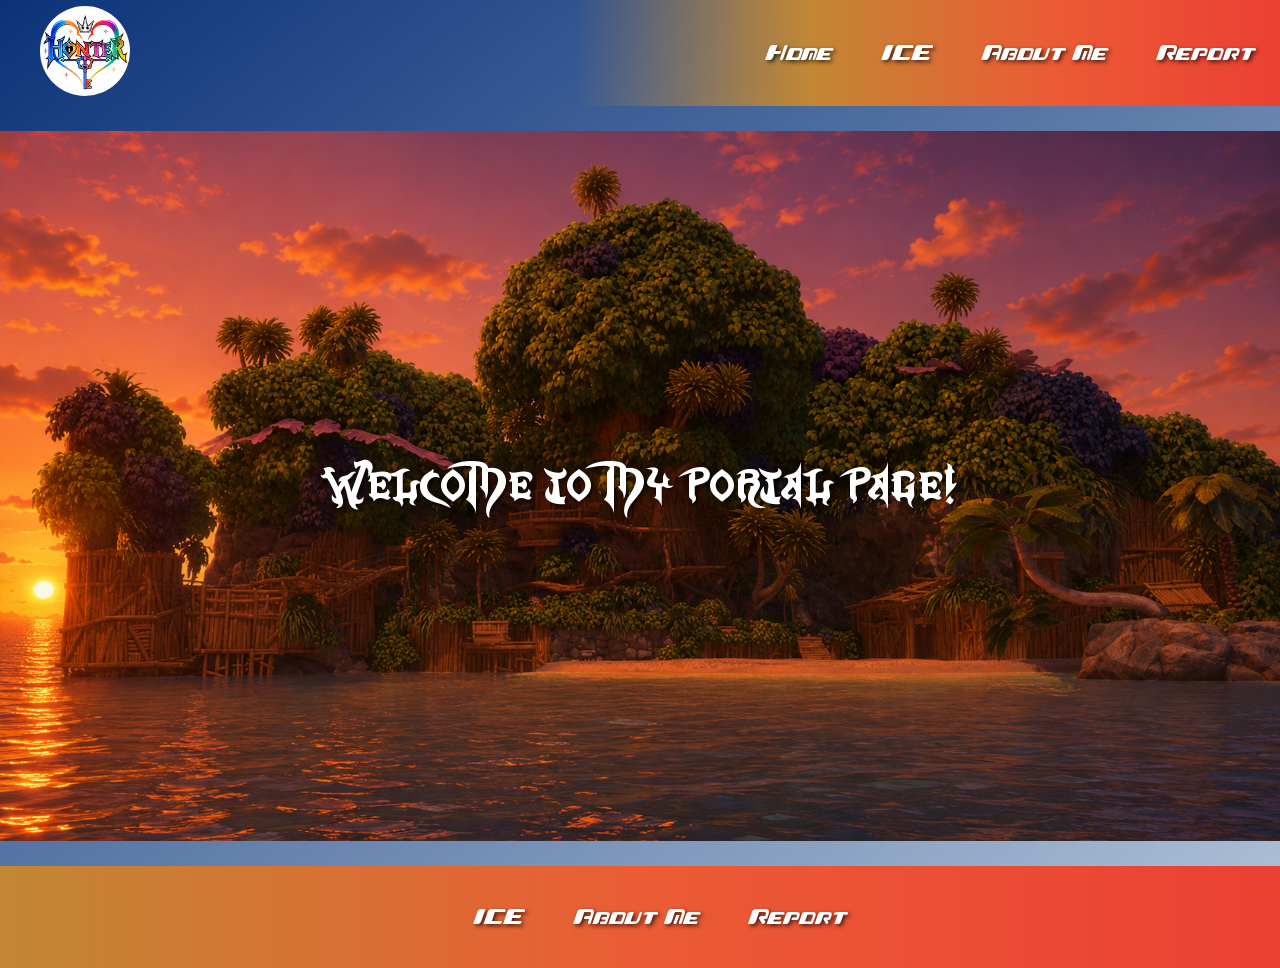
<file: index.html>
<!DOCTYPE html>
<html lang="en">

<head>
    <meta charset="UTF-8">
    <meta name="viewport" content="width=device-width">
    <title>Portal Page</title>
    <link rel="icon" type="image/x-icon" href="images/WebsiteLogo.png">
    <link type="text/css" rel="stylesheet" href="styles/PortalPage.css" />
</head>

<body>
    <header>

        <a href="#"><img class="logo" src="images/WebsiteLogo.png" alt="WebsiteLogo"></a>
        <nav>
            <ul>
                <li><a href="index.html">Home</a></li>
                <li><a href="ice.html">ICE</a></li>
                <li><a href="about_me.html">About Me</a></li>
                <li><a href="report.html">Report</a></li>
            </ul>
        </nav>
    </header>

    <main>
        <div class="image-text-container">
            <img class="heroimage" src="images\DestinyIslands.png" alt="DestinyIslands">
            <div class="welcome-text">Welcome to my Portal Page!</div>
        </div>
    </main>

    <footer>
        <nav>
            <ul>
                <li><a href="ice.html">ICE</a></li>
                <li><a href="about_me.html">About Me</a></li>
                <li><a href="report.html">Report</a></li>
            </ul>
        </nav>
    </footer>

</body>

</html>
</file>
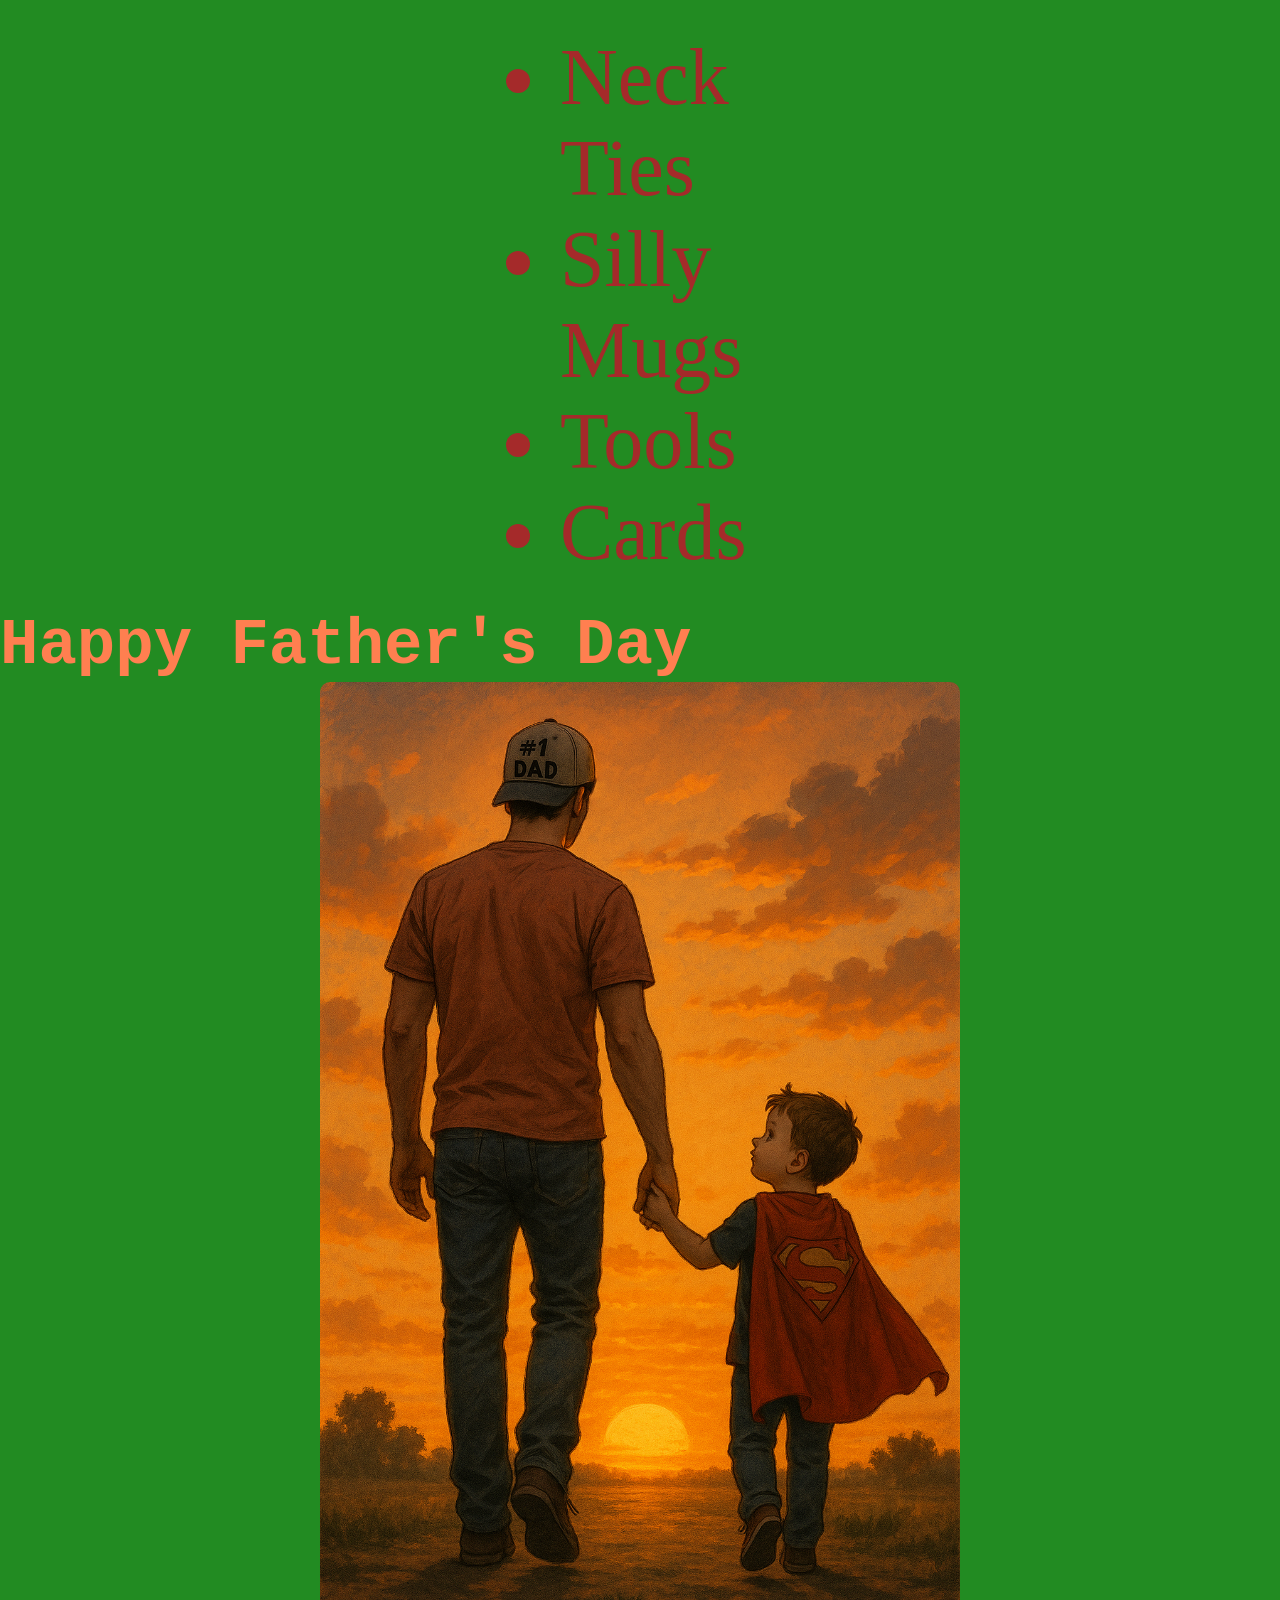
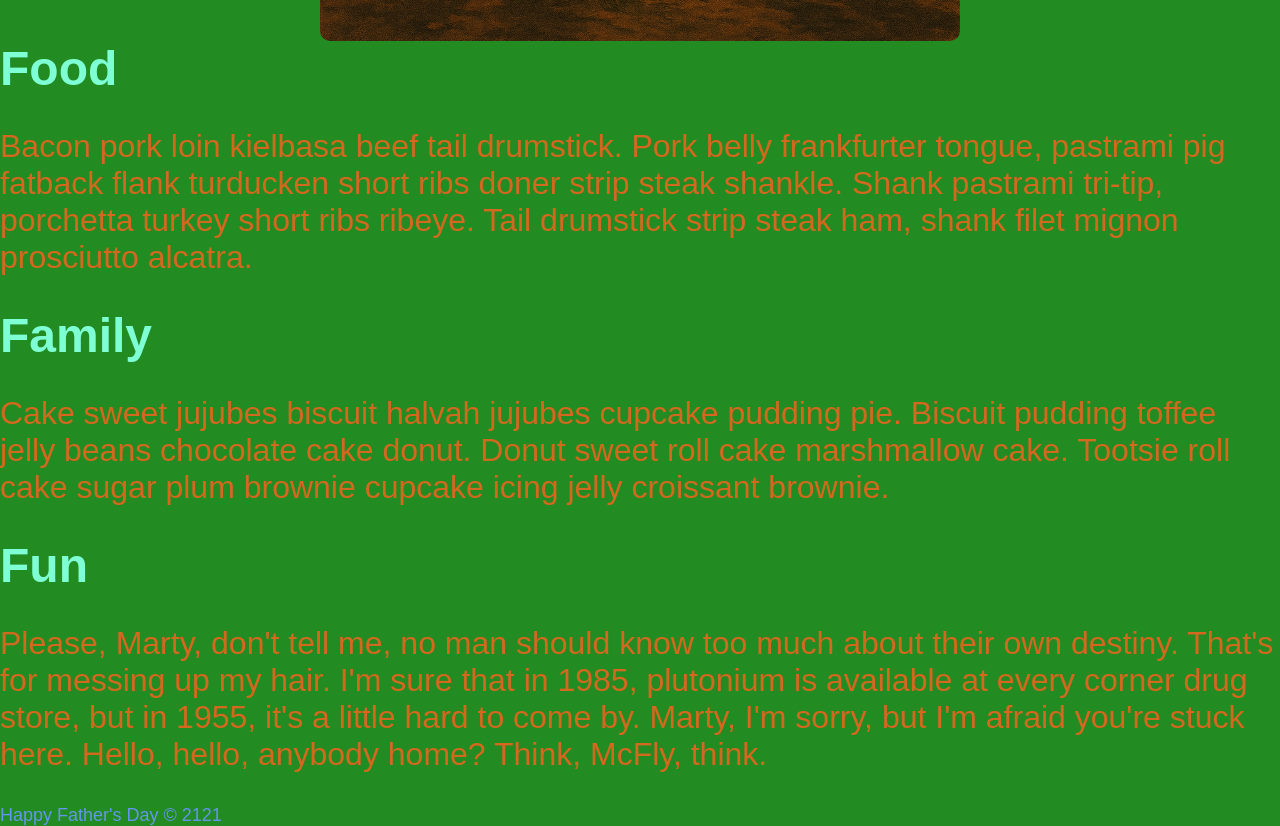
<file: ice/fathersday/index.html>
<!DOCTYPE html>
<html lang="en">

<head>
    <meta charset="UTF-8">
    <meta name="viewport" content="width=device-width, initial-scale=1.0">
    <title>Father's Day Page</title>
    <link rel="stylesheet" href="styles/styles.css">
</head>

<body>
    <div id="wrapper">
        <header>
            <nav>
                <ul>
                    <li>Neck Ties</li>
                    <li>Silly Mugs</li>
                    <li>Tools</li>
                    <li>Cards</li>
                </ul>
            </nav>
        </header>
        <main>
            <h1>Happy Father's Day</h1>
            <img src="images/fathersday.png">
            <section>
                <h2>Food</h2>
                <p>Bacon pork loin kielbasa beef tail drumstick. Pork belly frankfurter tongue,
                     pastrami pig fatback flank turducken short ribs doner strip steak shankle.
                      Shank pastrami tri-tip, porchetta turkey short ribs ribeye. 
                      Tail drumstick strip steak ham, shank filet mignon prosciutto alcatra. </p>
            </section>
            <section>
                <h2>Family</h2>
                <p>Cake sweet jujubes biscuit halvah jujubes cupcake pudding pie. Biscuit
                    pudding toffee jelly beans chocolate cake donut. Donut sweet roll cake
                    marshmallow cake. Tootsie roll cake sugar plum brownie cupcake icing
                    jelly croissant brownie.</p>
            </section>
            <section>
                <h2>Fun</h2>
                <p>Please, Marty, don't tell me, no man should know too much about their own
                     destiny. That's for messing up my hair. I'm sure that in 1985, 
                     plutonium is available at every corner drug store, but in 1955, 
                     it's a little hard to come by. Marty, I'm sorry, but I'm afraid 
                     you're stuck here. Hello, hello, anybody home? Think, McFly, think. 
                     </p>
            </section>
        </main>
        <footer>
            Happy Father's Day &copy; 2121
        </footer>
    </div>
</body>

</html>
</file>
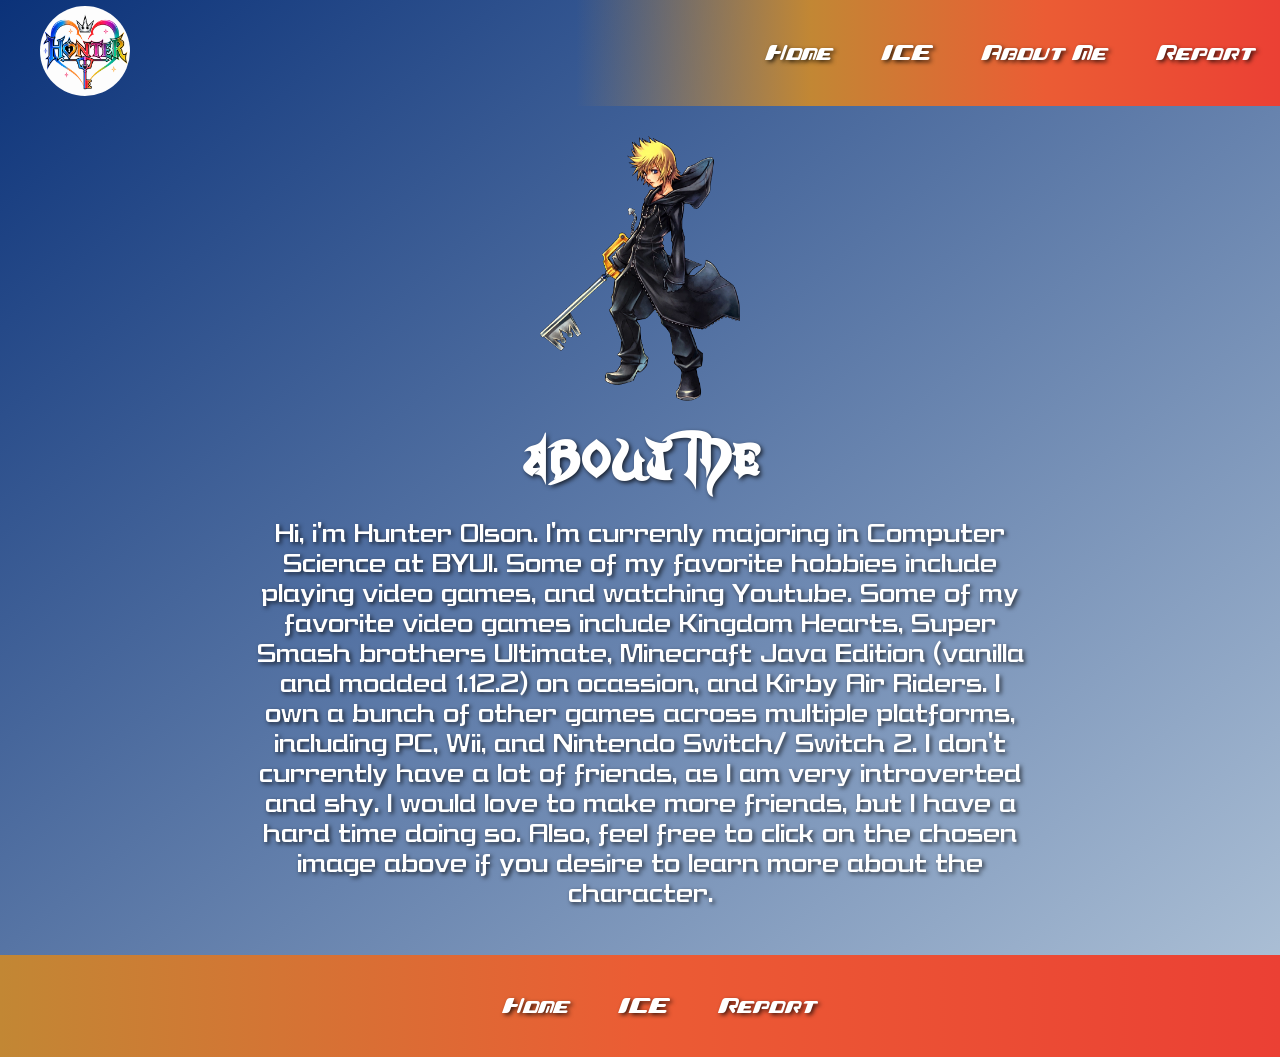
<file: about_me.html>
<!DOCTYPE html>
<html lang="en">

<head>
    <meta charset="UTF-8">
    <meta name="viewport" content="width=device-width">
    <title>Portal Page</title>
    <link rel="icon" type="image/x-icon" href="images/WebsiteLogo.png">
    <link type="text/css" rel="stylesheet" href="styles/PortalPage.css" />
</head>

<body>
    <header>

        <a href=""><img class="logo" src="images/WebsiteLogo.png" alt="WebsiteLogo"></a>
        <nav>
            <ul>
                <li><a href="index.html">Home</a></li>
                <li><a href="ice.html">ICE</a></li>
                <li><a href="about_me.html">About Me</a></li>
                <li><a href="report.html">Report</a></li>
            </ul>
        </nav>
    </header>

    <main>
        <a href="RoxasInfo.html"><img class="about-image" src="images/Roxas.webp" alt="Roxas"></a>
        <h1 class="report-title">About Me</h1>
        <p>
            Hi, i'm Hunter Olson. I'm currenly majoring in Computer Science at BYUI. Some of my favorite hobbies include playing video games, and watching Youtube.
            Some of my favorite video games include Kingdom Hearts, Super Smash brothers Ultimate, 
            Minecraft Java Edition (vanilla and modded 1.12.2) on ocassion, and Kirby Air Riders.
            I own a bunch of other games across multiple platforms, including PC, Wii, and Nintendo Switch/ Switch 2.
            I don't currently have a lot of friends, as I am very introverted and shy. I would love to make more friends, but I have a hard time doing so.
            Also, feel free to click on the chosen image above if you desire to learn more about the character. 
        </p>
    </main>

    <footer>
        <nav>
            <ul>
                <li><a href="index.html">Home</a></li>
                <li><a href="ice.html">ICE</a></li>
                <li><a href="report.html">Report</a></li>
            </ul>
        </nav>
    </footer>

</body>

</html>
</file>
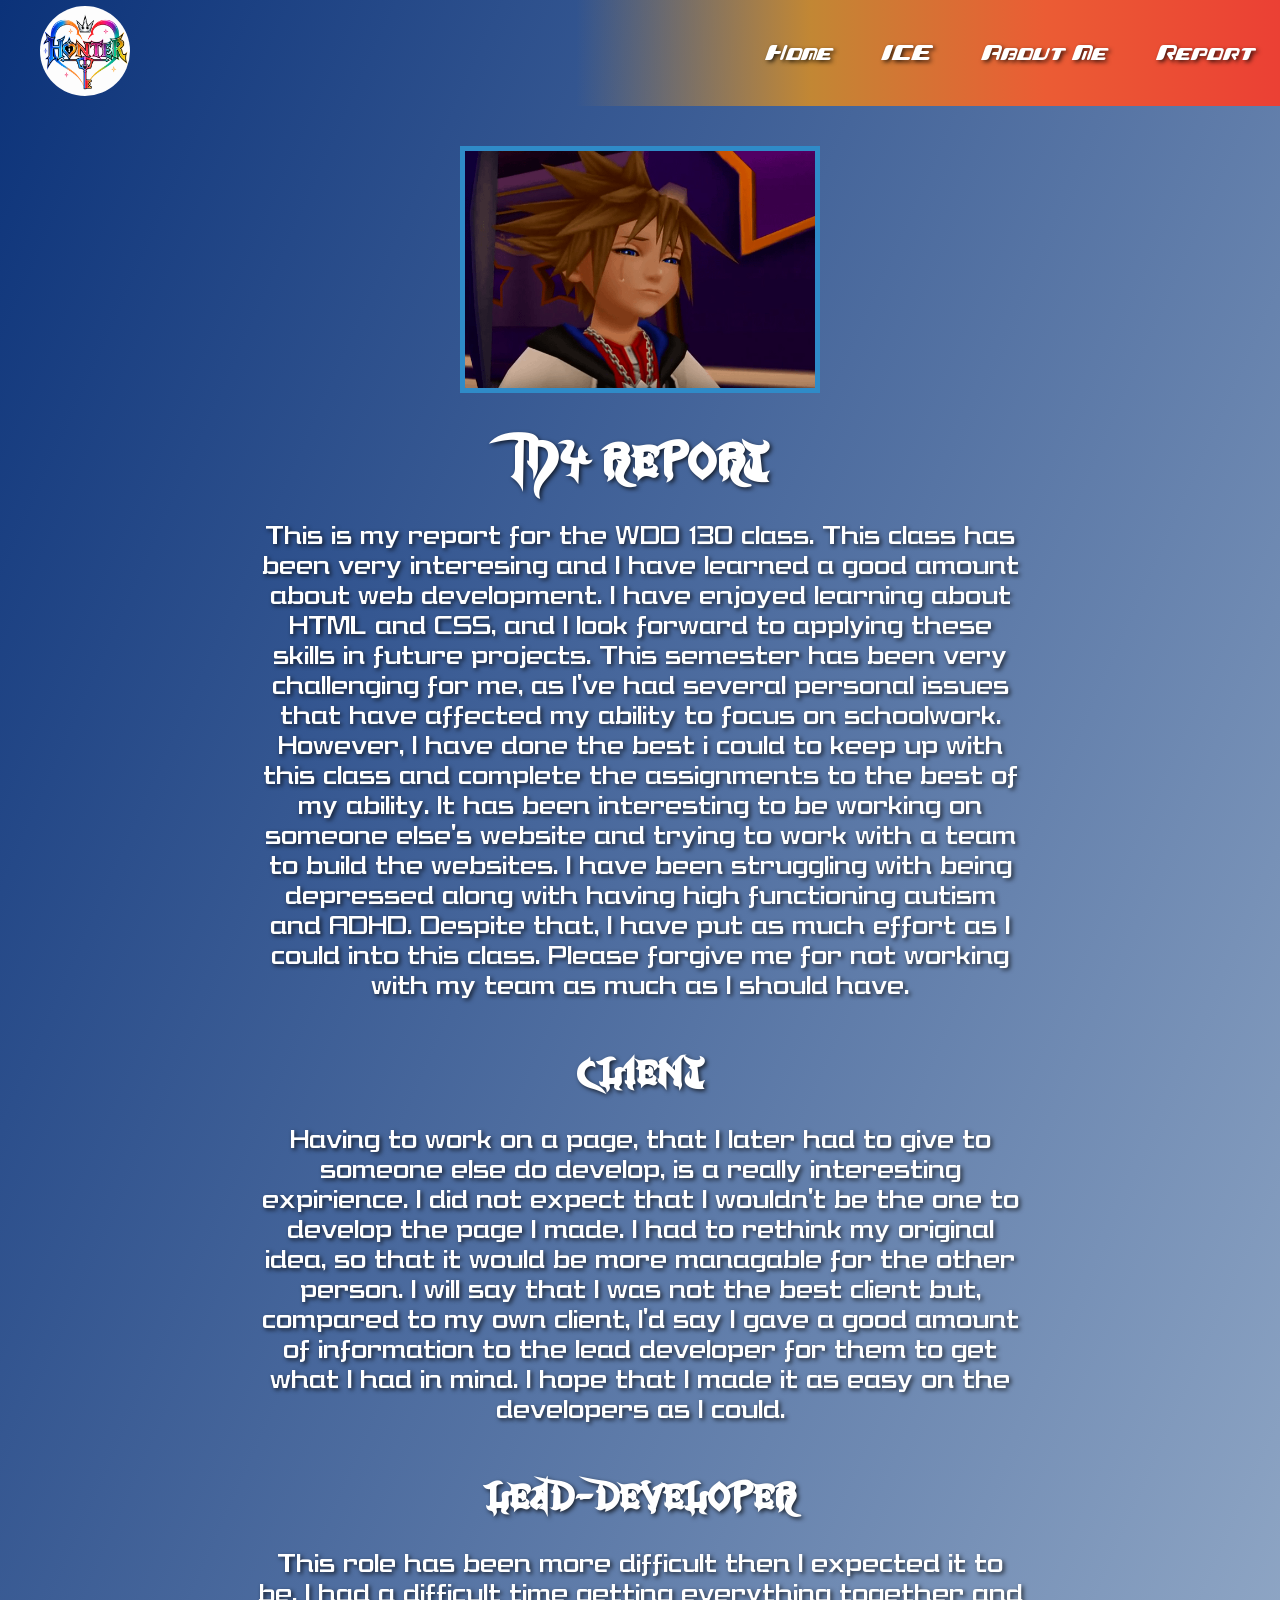
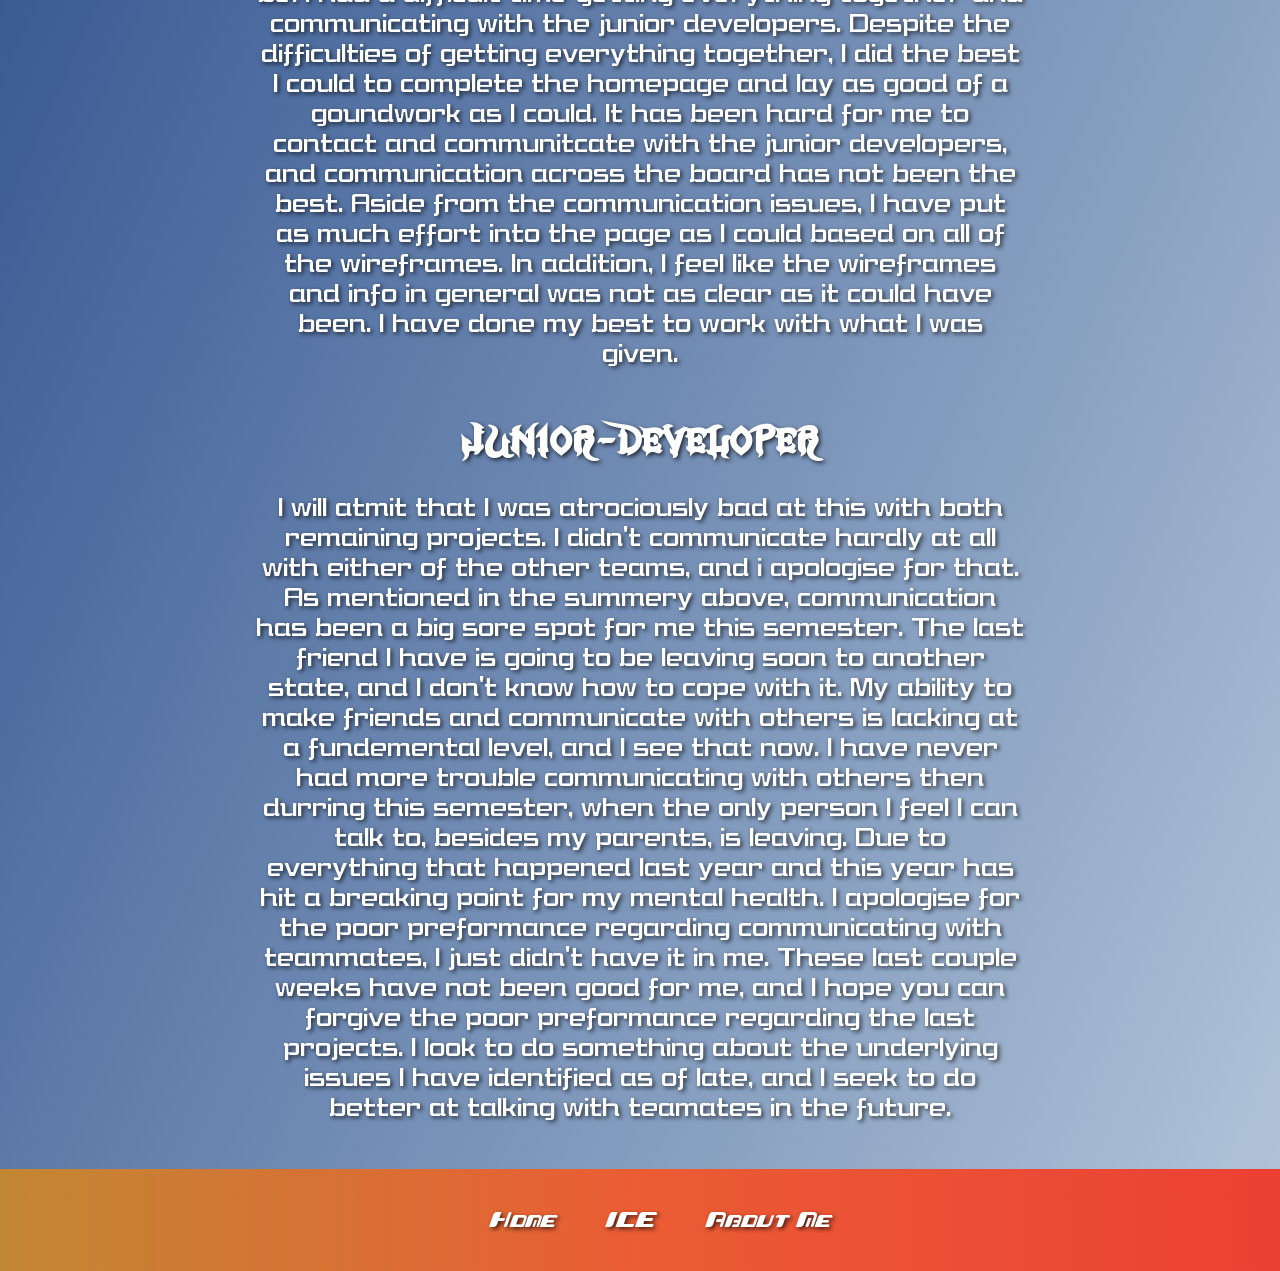
<file: report.html>
<!DOCTYPE html>
<html lang="en">

<head>
    <meta charset="UTF-8">
    <meta name="viewport" content="width=device-width">
    <title>Portal Page</title>
    <link rel="icon" type="image/x-icon" href="images/WebsiteLogo.png">
    <link type="text/css" rel="stylesheet" href="styles/PortalPage.css" />
</head>

<body>
    <header>

        <a href=""><img class="logo" src="images/WebsiteLogo.png" alt="WebsiteLogo"></a>
        <nav>
            <ul>
                <li><a href="index.html">Home</a></li>
                <li><a href="ice.html">ICE</a></li>
                <li><a href="about_me.html">About Me</a></li>
                <li><a href="report.html">Report</a></li>
            </ul>
        </nav>
    </header>

    <main>
        <img class="report-image" src="images/SadSora.png" alt="Sad Sora">
        <h1 class="report-title">My Report</h1>
            <p>
                This is my report for the WDD 130 class. This class has been very interesing and I have learned a good amount about web development.
                I have enjoyed learning about HTML and CSS, and I look forward to applying these skills in future projects.
                This semester has been very challenging for me, as I've had several personal issues that have affected my ability to focus on schoolwork. 
                However, I have done the best i could to keep up with this class and complete the assignments to the best of my ability.
                It has been interesting to be working on someone else's website and trying to work with a team to build the websites.
                I have been struggling with being depressed along with having high functioning autism and ADHD. 
                Despite that, I have put as much effort as I could into this class. Please forgive me for not working with my team as much as I should have.
            </p>
        <h2>Client</h2>
            <p>
                Having to work on a page, that I later had to give to someone else do develop, 
                is a really interesting expirience. I did not expect that I wouldn't be the one to develop the page I made.
                I had to rethink my original idea, so that it would be more managable for the other person.
                I will say that I was not the best client but, compared to my own client, 
                I'd say I gave a good amount of information to the lead developer for them to get what I had in mind.
                I hope that I made it as easy on the developers as I could.
            </p>
        <h2>Lead-Developer</h2>
            <p>
                This role has been more difficult then I expected it to be. I had a difficult time getting everything together 
                and communicating with the junior developers. Despite the difficulties of getting everything together, 
                I did the best I could to complete the homepage and lay as good of a goundwork as I could. 
                It has been hard for me to contact and communitcate with the junior developers, and communication across the board has not been the best.
                Aside from the communication issues, I have put as much effort into the page as I could based on all of the wireframes.
                In addition, I feel like the wireframes and info in general was not as clear as it could have been.
                I have done my best to work with what I was given.
            </p>
        <h2>Junior-Developer</h2>
            <p>
                I will atmit that I was atrociously bad at this with both remaining projects. 
                I didn't communicate hardly at all with either of the other teams, and i apologise for that. 
                As mentioned in the summery above, communication has been a big sore spot for me this semester.
                The last friend I have is going to be leaving soon to another state, and I don't know how to cope with it. 
                My ability to make friends and communicate with others is lacking at a fundemental level, and I see that now.
                I have never had more trouble communicating with others then durring this semester, when the only person I feel I can talk to, 
                besides my parents, is leaving.
                Due to everything that happened last year and this year has hit a breaking point for my mental health.
                I apologise for the poor preformance regarding communicating with teammates, I just didn't have it in me.
                These last couple weeks have not been good for me, and I hope you can forgive the poor preformance regarding the last projects.
                I look to do something about the underlying issues I have identified as of late, and I seek to do better at talking with teamates in the future.
            </p>
    </main>
    <footer>
        <nav>
            <ul>
                <li><a href="index.html">Home</a></li>
                <li><a href="ice.html">ICE</a></li>
                <li><a href="about_me.html">About Me</a></li>
            </ul>
        </nav>
    </footer>
</body>

</html>
</file>
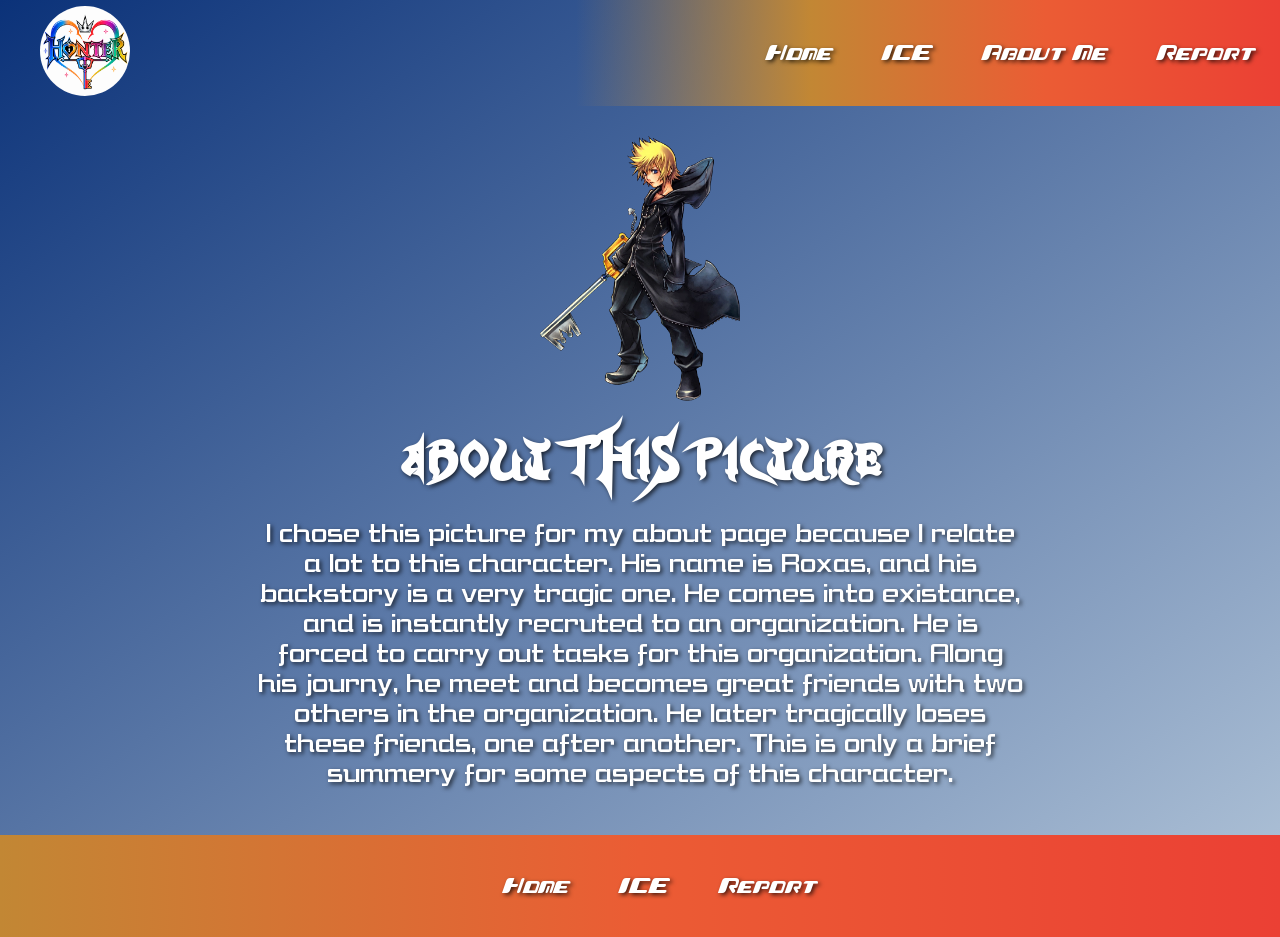
<file: RoxasInfo.html>
<!DOCTYPE html>
<html lang="en">

<head>
    <meta charset="UTF-8">
    <meta name="viewport" content="width=device-width">
    <title>Portal Page</title>
    <link rel="icon" type="image/x-icon" href="images/WebsiteLogo.png">
    <link type="text/css" rel="stylesheet" href="styles/PortalPage.css" />
</head>

<body>
    <header>

        <a href=""><img class="logo" src="images/WebsiteLogo.png" alt="WebsiteLogo"></a>
        <nav>
            <ul>
                <li><a href="index.html">Home</a></li>
                <li><a href="ice.html">ICE</a></li>
                <li><a href="about_me.html">About Me</a></li>
                <li><a href="report.html">Report</a></li>  
            </ul>
        </nav>
    </header>

    <main>
        <img class="about-image" src="images/Roxas.webp" alt="Roxas">
        <h1 class="report-title">About This Picture</h1>
        <p>
            I chose this picture for my about page because I relate a lot to this character. His name is Roxas, and his backstory is a very tragic one.
            He comes into existance, and is instantly recruted to an organization. He is forced to carry out tasks for this organization. 
            Along his journy, he meet and becomes great friends with two others in the organization. 
            He later tragically loses these friends, one after another. This is only a brief summery for some aspects of this character.
        </p>
    </main>

    <footer>
        <nav>
            <ul>
                <li><a href="index.html">Home</a></li>
                <li><a href="ice.html">ICE</a></li>
                <li><a href="report.html">Report</a></li>
            </ul>
        </nav>
    </footer>

</body>

</html>
</file>
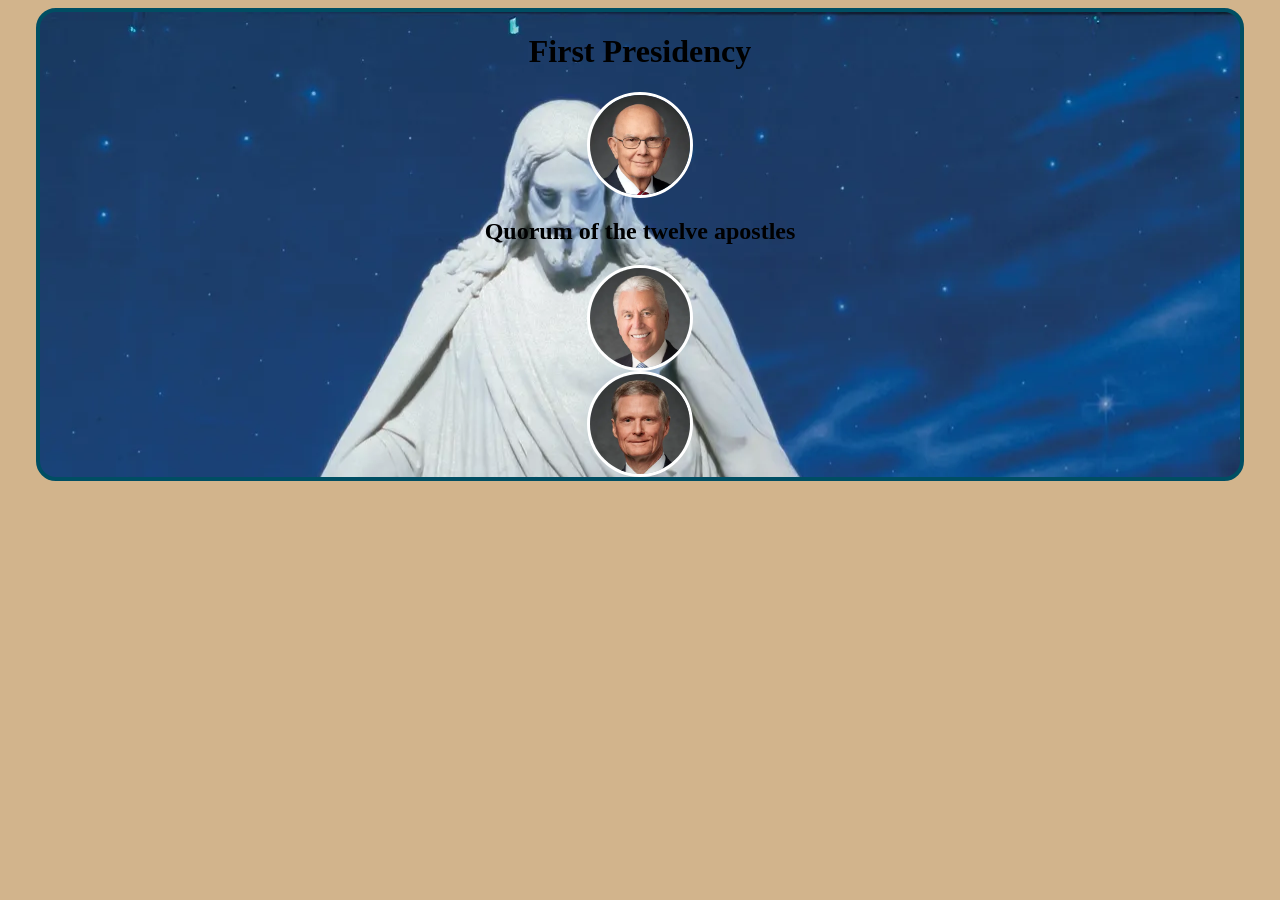
<file: ice/apostle_spotlight/apostles.html>
<!DOCTYPE html>
<html lang="en">
<head>
    <meta charset="UTF-8">
    <meta name="viewport" content="width=device-width, initial-scale=1.0">
    <title>Apostles Spotlights</title>
    <style>
        /* Insert styles here */
        body {
            background-color: tan;
        }
        #box {
            border: solid #004e63 4px;
            width: 1200px;
            border-radius: 20px;
            margin: 0 auto;
            text-align: center;
            background-image: url("images/christus.webp");
        }
        .spotlight {
            border: white;
            border-style: solid;
            width: 100px;
            height: 100px;
            margin: 0 auto;
            border-radius: 100px;
            overflow: hidden;
        }
        .spotlight img {
            width: 100px;
        }
    </style>
</head>
<body>
    <!-- Insert HTML elements here -->
    <div id="box">
        <h1>First Presidency</h1>
        <div class="spotlight">
        <img src="images/oaks.webp" alt="Presidency Oaks">
        </div>
        <h2>Quorum of the twelve apostles</h2>
        <div class="spotlight">
        <img src="images/uchtdorf.webp" alt="Elder Uchtdorf">
        </div>
        <div class="spotlight">
        <img src="images/bednar.webp" alt="Elder Bednar">
        </div>
    </div>
</body>
</html>
</file>
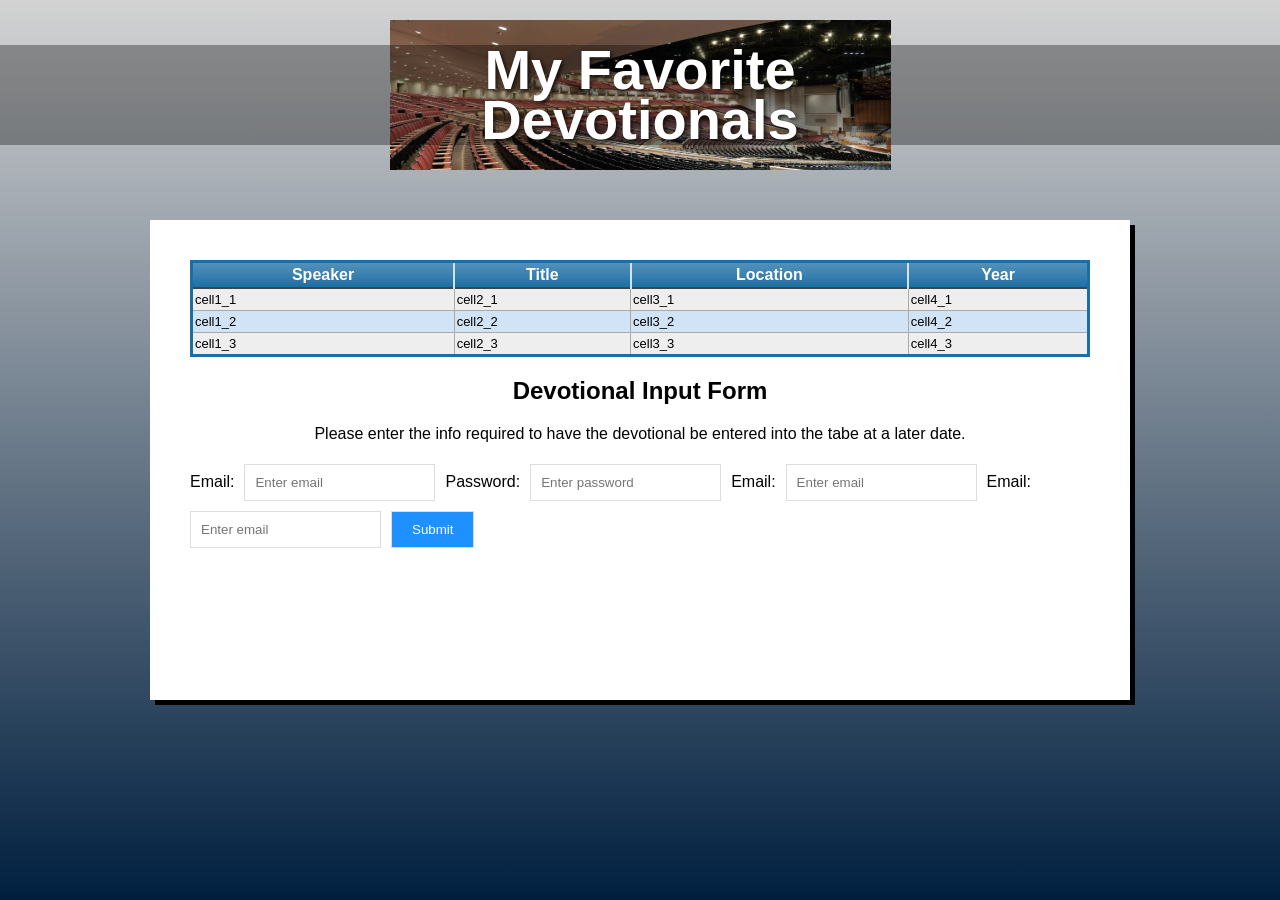
<file: ice/favorite_devo/favdevo.html>
<!DOCTYPE html>
<html lang="en">
<head>
  <meta charset="UTF-8" />
  <meta name="viewport" content="width=device-width, initial-scale=1.0"/>
  <title>My Favorite Devotionals</title>
  <link rel="stylesheet" href="styles/styles.css" />
</head>
<body>
  <div class="container">
    <header class="header">
      <div class="header-image">
        <h1>My Favorite<br>Devotionals</h1>
      </div>
    </header>
    <main>
      <div class="content-box">
        <!-- Add your devotional content here --><table class="blueTable">
<thead>
<tr>
<th>Speaker</th>
<th>Title</th>
<th>Location</th>
<th>Year</th>
</tr>
</thead>
<tbody>
<tr>
<td>cell1_1</td><td>cell2_1</td><td>cell3_1</td><td>cell4_1</td></tr>
<tr>
<td>cell1_2</td><td>cell2_2</td><td>cell3_2</td><td>cell4_2</td></tr>
<tr>
<td>cell1_3</td><td>cell2_3</td><td>cell3_3</td><td>cell4_3</td></tr>


</tbody>

</tr>
</table>
<body>

<h2>Devotional Input Form</h2>
<p>Please enter the info required to have the devotional be entered into the tabe at a later date.</p>

<form class="form-inline" action="/action_page.php">
  <label for="email">Email:</label>
  <input type="email" id="email" placeholder="Enter email" name="email">
  <label for="pwd">Password:</label>
  <input type="password" id="pwd" placeholder="Enter password" name="pswd">
  <label for="email">Email:</label>
  <input type="email" id="email" placeholder="Enter email" name="email">
  <label for="email">Email:</label>
  <input type="email" id="email" placeholder="Enter email" name="email">
  <button type="submit">Submit</button>
</form>

</body>
      </div>
    </main>
  </div>
</body>
</html>
</file>
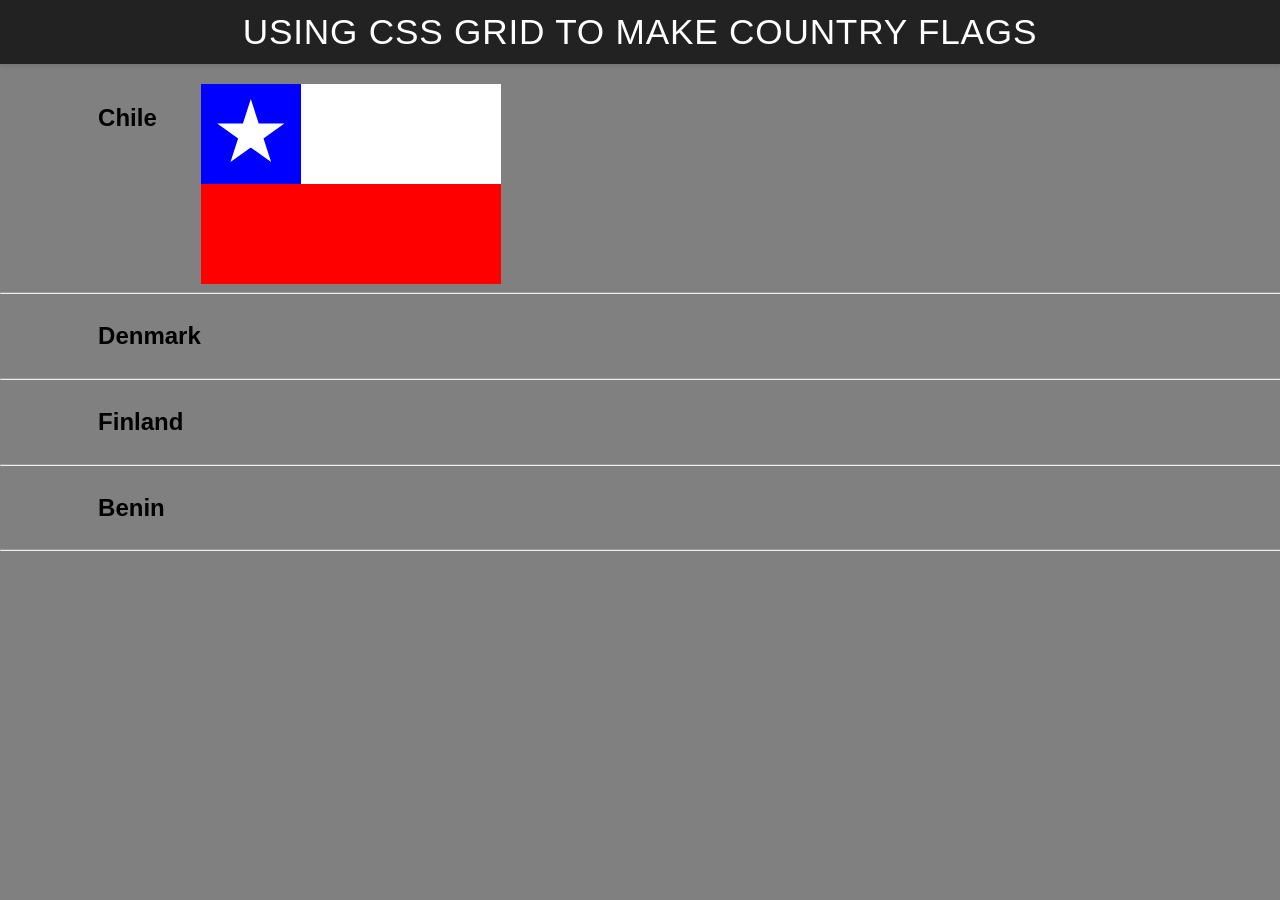
<file: ice/grid_flags/flags.html>
<!DOCTYPE html>
<html lang="en">

<head>
    <meta charset="UTF-8">
    <meta name="viewport" content="width=device-width, initial-scale=1.0">
    <title>Flag</title>
    <style>
        body {
            margin: 0;
            font-family: 'Helvetica Neue', sans-serif;
            background-color: gray;
        }

        header {
            background-color: #222;
            color: #fff;
            padding: 0.75rem 1.5rem;
            display: flex;
            align-items: center;
            justify-content: center;
            font-size: 1.1rem;
            letter-spacing: 0.05rem;
            text-transform: uppercase;
            box-shadow: 0 2px 4px rgba(0, 0, 0, 0.1);
        }

        header h1 {
            margin: 0;
            font-weight: 400;
        }
        main {
            display: grid;
            grid-template-columns: .1fr .1fr 1fr .1fr;
            margin-top: 20px;
        }
        hr {
            width: 100%;
            grid-column: 1 / 5;
        }
        h2 {
            grid-column: 2/3;
        }

        #blue {
            background: blue;
            grid-column: 1 / 2;
            display: grid;
            align-items: center;
            justify-items: center;
        }

        #white {
            background: white;
            grid-column: 2 / 4;
        }

        #red {
            background: red;
            grid-column: 1 / 4;
        }

        #chile {
            display: grid;
            grid-template-columns: 1fr 1fr 1fr;
            grid-template-rows: 1fr 1fr;
            height: 200px;
            width: 300px;
        }

        .star {
            width: 70px;
            aspect-ratio: 1;
            background: white;
            clip-path: polygon(50% 0, 79% 90%, 2% 35%, 98% 35%, 21% 90%);
        }
    </style>
</head>

<body>
    <header>
        <h1>Using CSS Grid to make Country Flags</h1>
    </header>
    <main>
        <h2>Chile</h2>
        <div id="chile">
            <div id="blue">
                <div class="star"></div>
            </div>
            <div id="white"></div>
            <div id="red"></div>
        </div>
        <hr>

        <h2>Denmark</h2>
        <div id="denmark">
            <div id="dred1"></div>
            <div id="dred2"></div>
            <div id="dred3"></div>
            <div id="dred4"></div>
        </div>
        <hr>

        <h2>Finland</h2>
        <div id="finland">
            <div id="fwhite1"></div>
            <div id="fwhite2"></div>
            <div id="fwhite3"></div>
            <div id="fwhite4"></div>
        </div>
        <hr>

        <h2>Benin</h2>
        <div id="benin">
            <div id="bgreen"></div>
            <div id="byellow"></div>
            <div id="bred"></div>
        </div>
        <hr>
    </main>
</body>

</html>
</file>
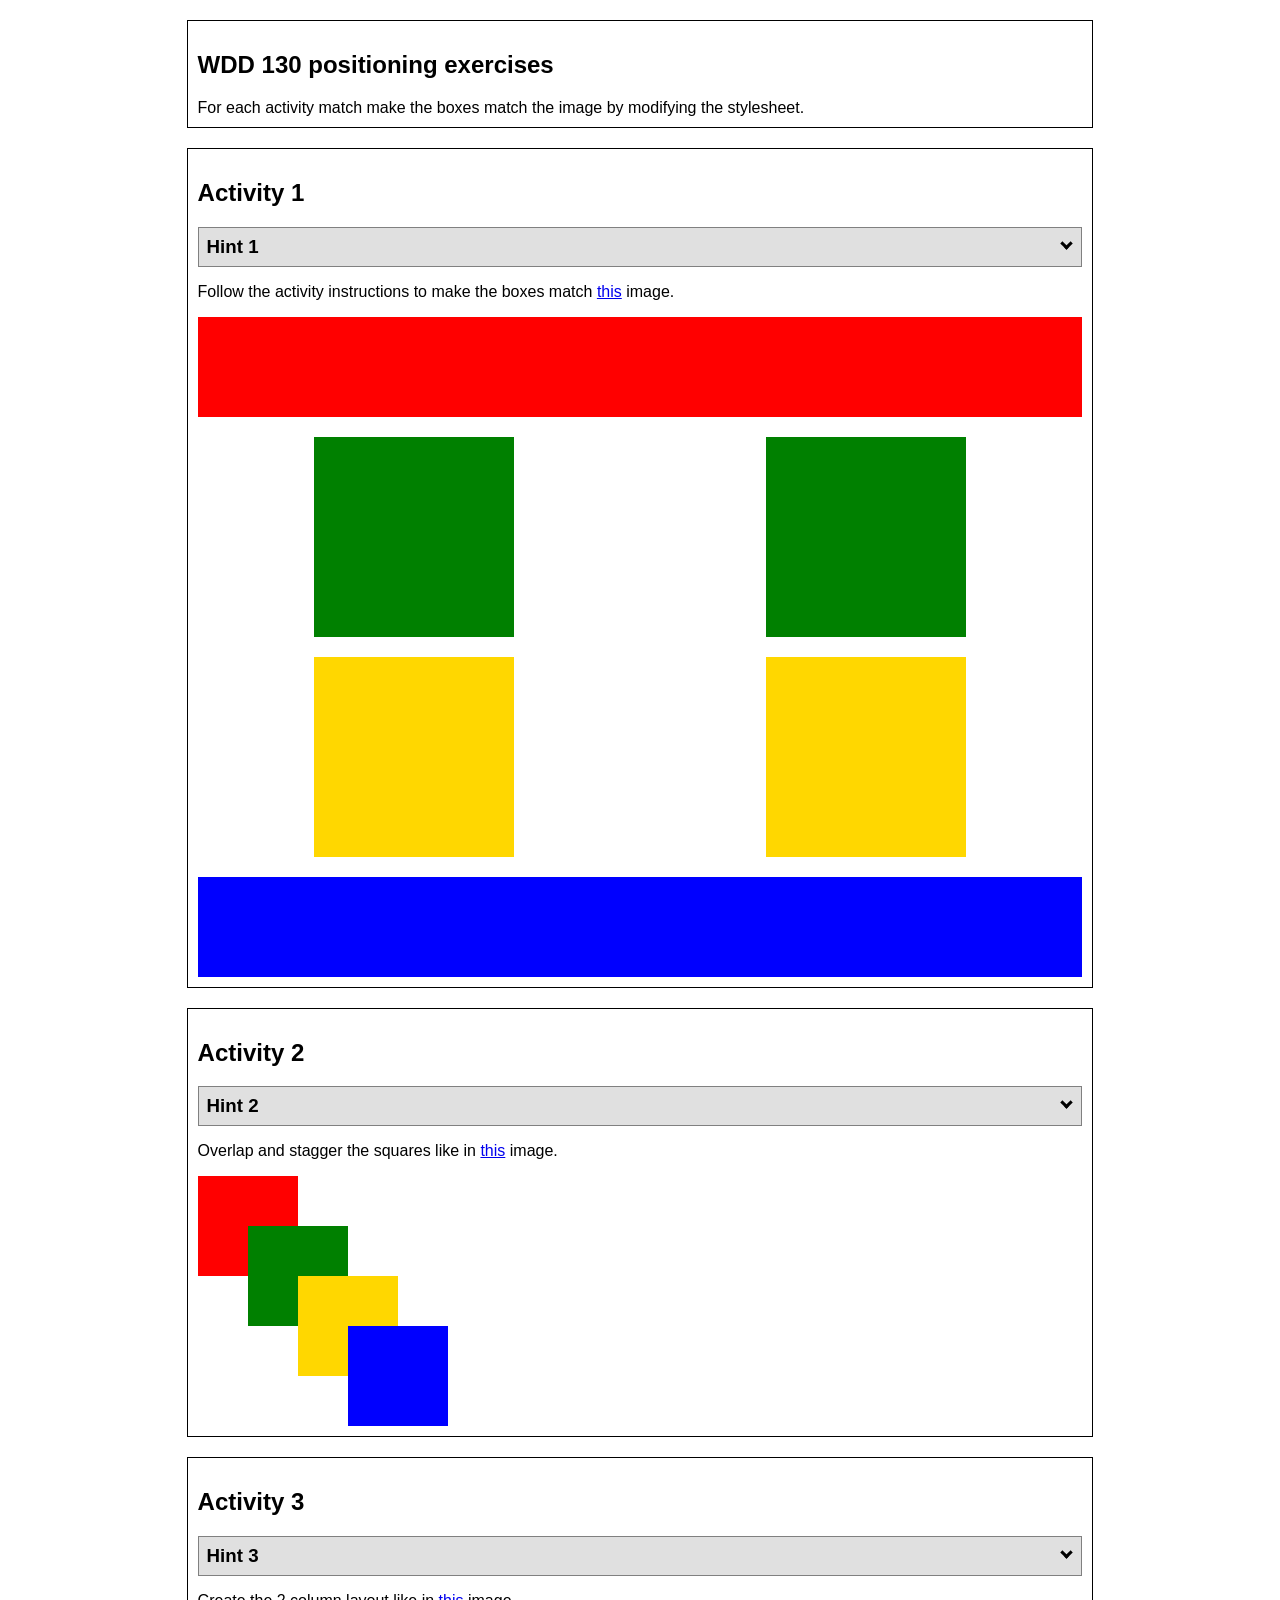
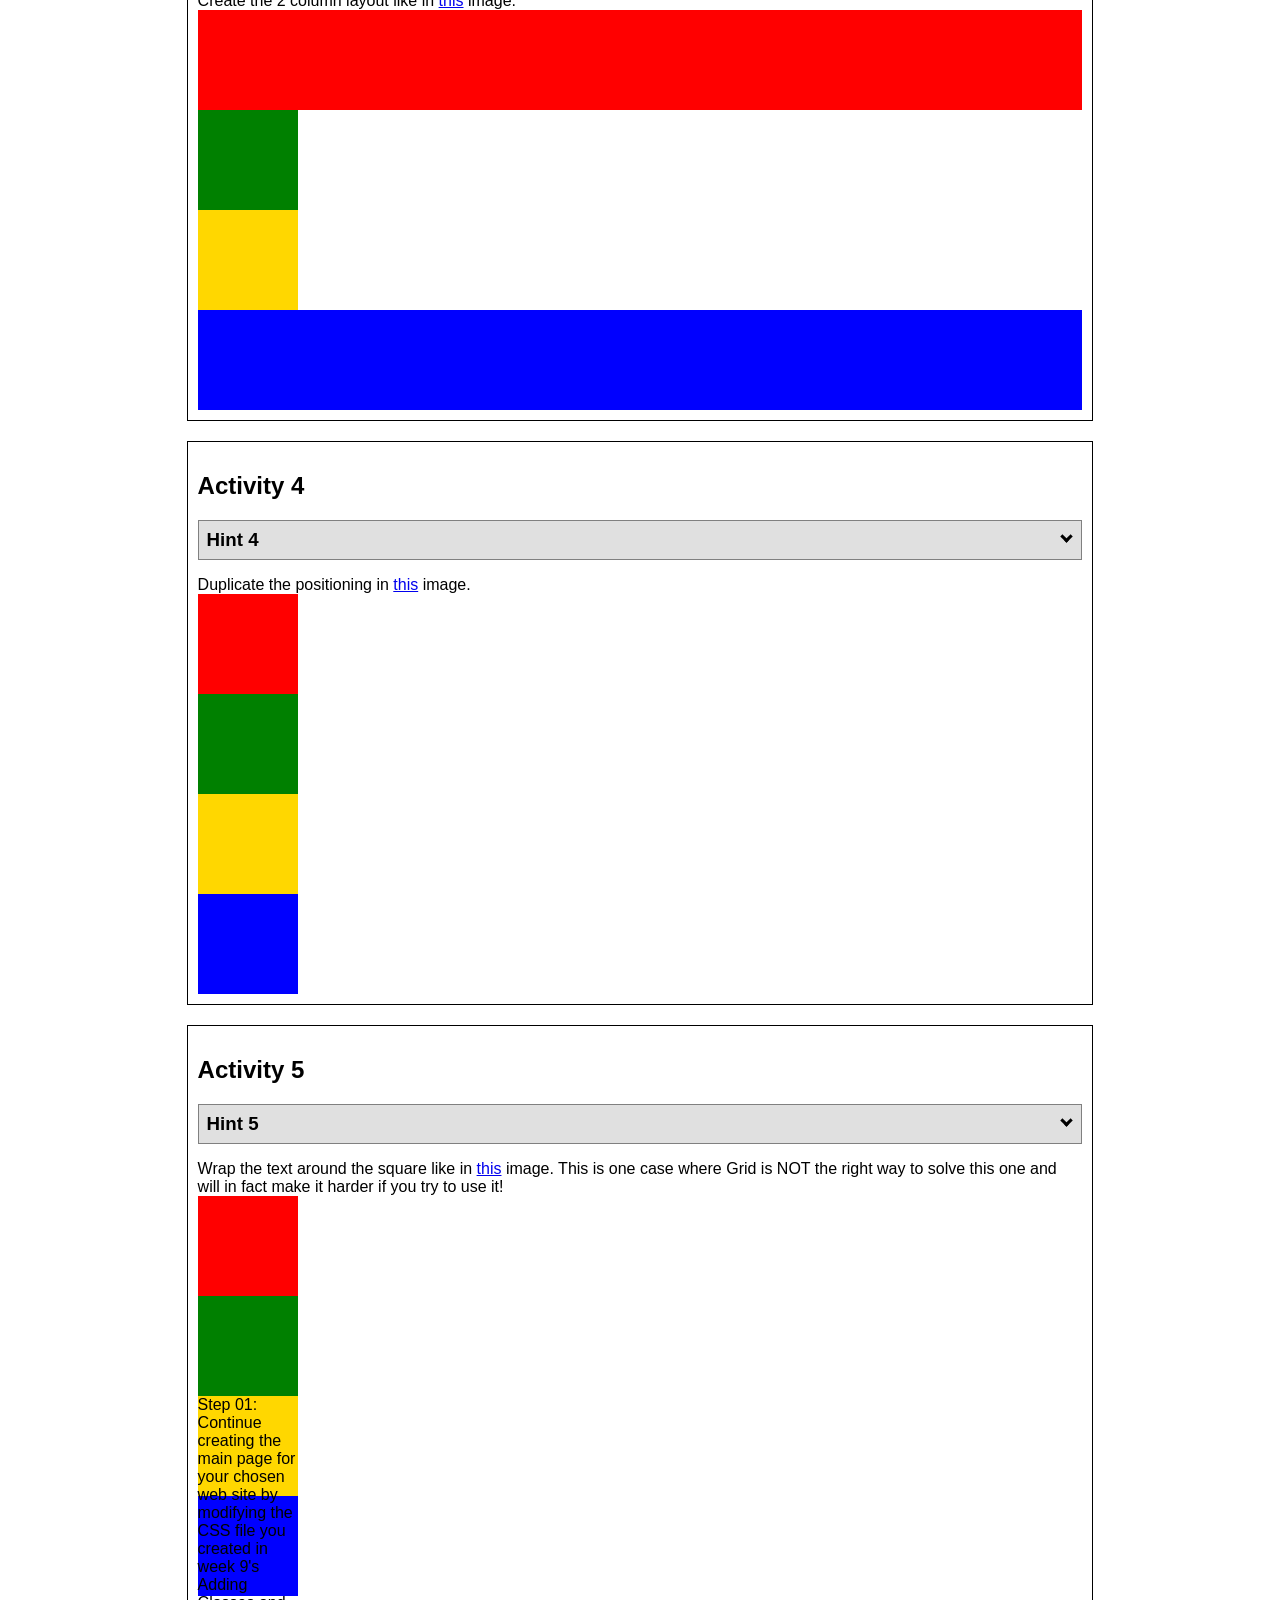
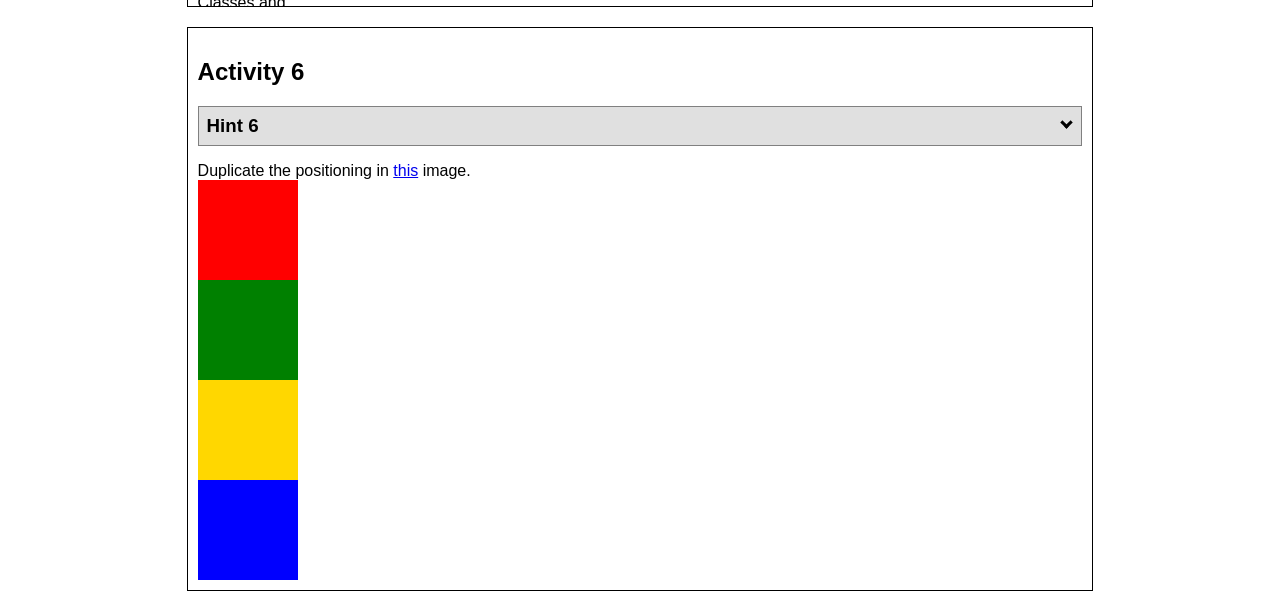
<file: ice/positioning/positioning.html>
<!DOCTYPE html>
<html lang="en">
  <head>
    <!-- HTML - Name: positioning.html -->
    <title>Positioning Activity</title>
    <link rel="stylesheet" type="text/css" href="positionstyles.css" />
  </head>
  <body>
    <div class="activity">
      <h2>WDD 130 positioning exercises</h2>
      For each activity match make the boxes match the image by modifying the stylesheet.</div>
    <div class="activity">
      <h2>Activity 1</h2>
      <section class="hint"><input type="checkbox" ><i></i> <h3>Hint 1</h3><div><p>Use the activity instructions for the firt activity</a></p></div></section>
      <p>Follow the activity instructions to make the boxes match  <a href="images/example1.png" target="_blank">this</a> image.</p>
      <div class="content1" >
        <div class="red1" ></div>
        <div class="green1" ></div>
        <div class="green1" ></div>
        <div class="yellow1"></div>
        <div class="yellow1"></div>
        <div class="blue1"></div>
      </div>
    </div>
    <div class="activity">
      <h2>Activity 2</h2>
      <section class="hint"><input type="checkbox" > <h3>Hint 2</h3><i></i><div>
      <ul>
      <li>grid-template-columns: 50px 50px 50px 50px 50px </li></ul></div></section>
      <p>Overlap and stagger the squares like in <a href="images/example2.png" target="_blank">this</a> image.</p>
      <div class="content2" >
        <div class="red2" ></div>
        <div class="green2" ></div>
        <div class="yellow2"></div>
        <div class="blue2"></div>
      </div>
    </div>
    <div class="activity">
      <h2>Activity 3</h2>
      <section class="hint"><input type="checkbox" > <h3>Hint 3</h3><i></i><div><p>This one is going to be best solved with CSS Grid. Remember to make the boxes the right width first...then start moving them around. </p><h4>Properties used:</h4><ul><li>display:grid;</li><li>grid-template-columns:</li><li>grid-column-gap:</li>
        <li>grid-column:</li>  </ul></div></section>
      Create the 2 column layout like in <a href="images/example3.png" target="_blank">this</a>  image.
      <div class="content3" >
        <div class="red3" ></div>
        <div class="green3" ></div>
        <div class="yellow3"></div>
        <div class="blue3"></div>
      </div>
    </div>
    <div class="activity">
      <h2>Activity 4</h2>
      <section class="hint"><input type="checkbox" > <h3>Hint 4</h3><i></i><div><p>For the others we have been primarily concerned with width. For this one you will need to adjust height as well. </p><h4>Properties used:</h4><ul><li>display:grid;</li><li>grid-template-columns:</li><li>grid-row:</li></ul></div></section>
      Duplicate the positioning in <a href="images/example4.png" target="_blank">this</a> image. 
      <div class="content4" >
        <div class="red4" ></div>
        <div class="green4" ></div>
        <div class="yellow4"></div>
        <div class="blue4"></div>
      </div>
    </div>

    <div class="activity">
      <h2>Activity 5</h2>
      <section class="hint"><input type="checkbox" > <h3>Hint 5</h3><i></i><div><p>Grid is <strong>not</strong> the right way to do this.  In fact there is only one way to really do that...and that is with float. Remember that we float the thing we want the text to wrap around.  Also remember to start by making all the shapes the right size and shape.</p><h4>Properties used:</h4><ul><li>float: left;</li></ul></div></section>
      Wrap the text around the square like in <a href="images/example5.png" target="_blank">this</a> image. This is one case where Grid is NOT the right way to solve this one and will in fact make it harder if you try to use it!
      <div class="content5" >
        <div class="red5" ></div>
        <div class="green5" ></div>
        <div class="yellow5">Step 01: Continue creating the main page for your chosen web site by modifying the CSS file you created in week 9's Adding Classes and IDs to Your Website assignment. This week, you will position all of the content on your main page using the CSS positioning techniques taught in KhanAcademy. When you are done, your webpage layout should reflect what you outlined in the wireframe you designed in the assignment Your Own Site Diagram and Wireframe in week 3. <br />
          If you have changed your mind on how you want the content of your main page laid out, take an opportunity to update your wireframe before completing this assignment (it is much easier to experiment with different layouts in a wireframe than it is to do so by modifying the CSS). Also, if you find that you are having trouble with using CSS positioning, feel free to review the concepts at the learn layout site: http://learnlayout.com/. You should be able to apply these principles to your site. For futher help, refer back to the Max Design site used in the beginning of the course for an example of how to implement your site design.</div>
        <div class="blue5"></div>
      </div>
    </div>
    <div class="activity">
      <h2>Activity 6</h2>
      <section class="hint"><input type="checkbox" > <h3>Hint 6</h3><i></i><div><p>This one is all about visualizing the grid behind the layout. If you are having a hard time doing that first: all the sizes are even multiples of 100, and second here is another example with the lines drawn: <a href="images/example6-hint.png" target="_blank">example 6 with lines</a>. For this one you will find it easiest if you use px for the column width. You can also use <kbd>z-index</kbd> to control the element layering.    </p><h4>Properties used:</h4><ul><li>display:grid;</li><li>grid-template-columns:</li><li>grid-column:</li><li>grid-row:</li><li><a href="https://www.w3schools.com/cssref/pr_pos_z-index.asp" target="_blank">z-index:</a></li></ul></div></section>
      Duplicate the positioning in <a href="images/example6.png" target="_blank">this</a> image.
      <div class="content6" >
        <div class="red6" ></div>
        <div class="green6" ></div>
        <div class="yellow6"></div>
        <div class="blue6"></div>
      </div>
    </div>
  </body>
</html>
</file>
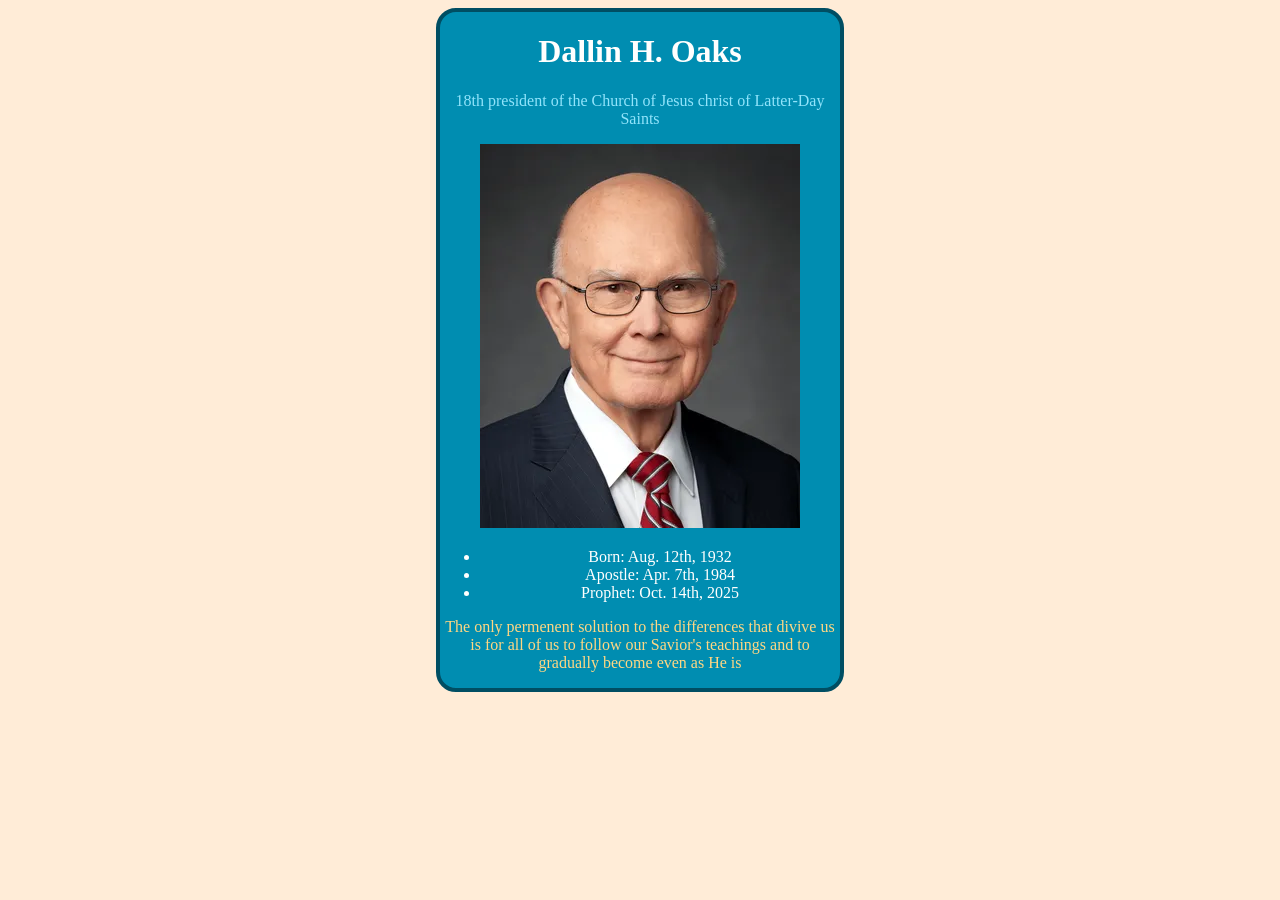
<file: ice/prophet_cards/oaks.html>
<!DOCTYPE html>
<html lang="en">
<head>
    <meta charset="UTF-8">
    <meta name="viewport" content="width=device-width, initial-scale=1.0">
    <title>Dallin H. Oaks</title>
    <style>
        /* Insert styles here, this is called an internal stylesheet  */
        body {
            background: #FFECD7;
        }

        #box {
            border: solid #004e63 4px;
            width: 400px;
            border-radius: 20px;
            margin: 0 auto;
            text-align: center;
            background-color: #008db1;
        }
    </style>
</head>
<body>
    <!-- Insert HTML elements here -->
     <div id="box">
        <h1 style="color: #fffffe;" >Dallin H. Oaks</h1>
        <p style="color: #91e4fb;">18th president of the Church of Jesus christ of Latter-Day Saints</p>
        <img src="images/oaks.webp" alt="President Oaks">
        <ul>
            <li style="color: #fffffe;">Born: Aug. 12th, 1932</li>
            <li style="color: #fffffe;">Apostle: Apr. 7th, 1984</li>
            <li style="color: #fffffe;">Prophet: Oct. 14th, 2025</li>
        </ul>
        <p style="color: #ffd783;">The only permenent solution to the differences that divive us is for all of us to follow our Savior's teachings and to gradually become even as He is</p>
     </div>   
</body>
</html>
</file>
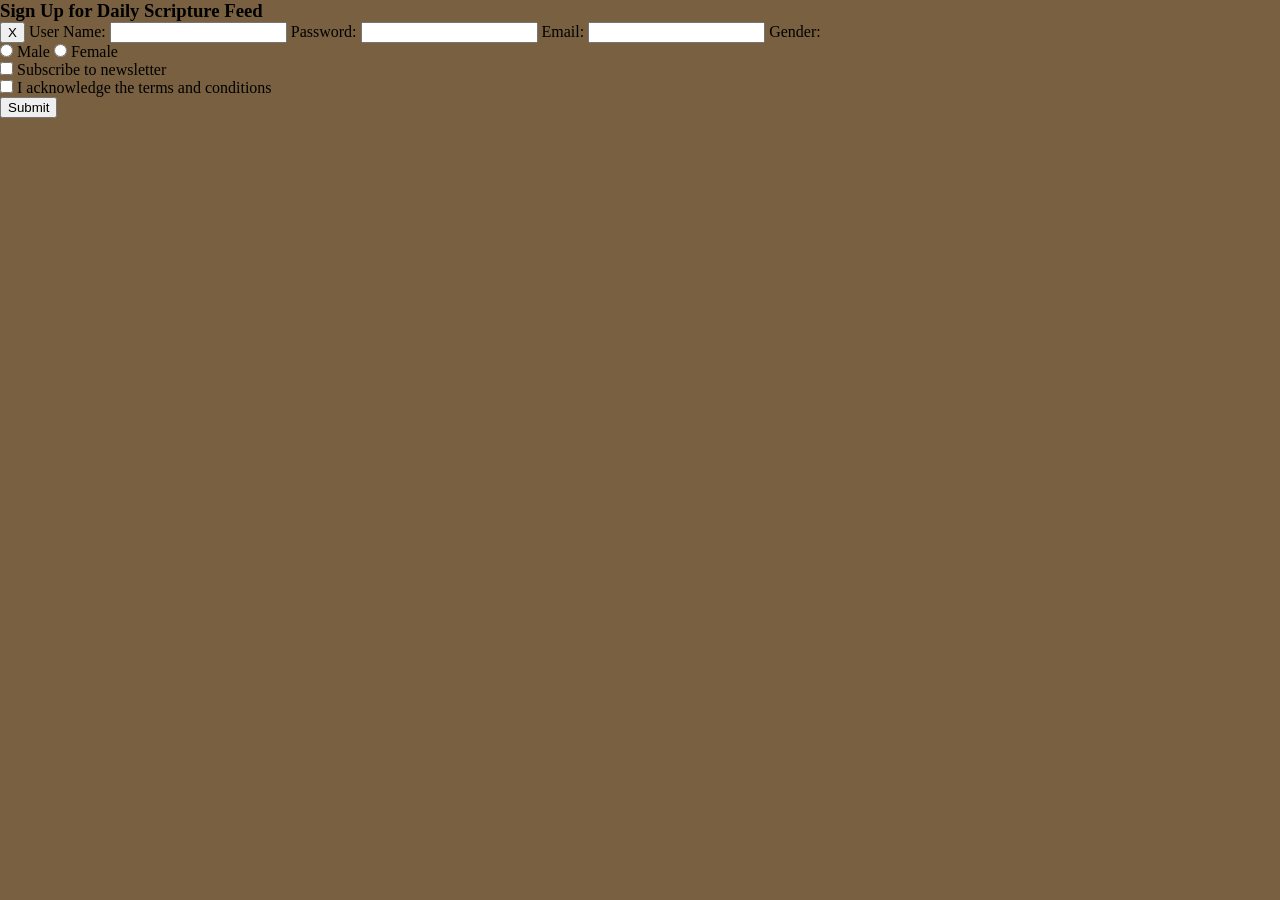
<file: ice/signup/signup.html>
<!DOCTYPE html>
<html lang="en">

<head>
    <meta charset="UTF-8">
    <meta name="viewport" content="width=device-width, initial-scale=1.0">
    <title>Daily Feed Sign Up</title>

    <style>
        * {
            margin: 0;
        }

        body {
            background: rgb(120, 96, 64);
        }
    </style>




</head>

<body>
    <div id="formContainer">
        <h3>Sign Up for Daily Scripture Feed</h3>
        <form id="myForm">
            <button type="button" id="closeBtn">X</button>
            <label for="username">User Name:</label>
            <input type="text" id="username" name="username" required>

            <label for="password">Password:</label>
            <input type="password" id="password" name="password" required>

            <label for="email">Email:</label>
            <input type="email" id="email" name="email" required>

            <label>Gender:</label>
            <div>
                <input type="radio" id="male" name="gender" value="male" required>
                <label for="male">Male</label>
                <input type="radio" id="female" name="gender" value="female" required>
                <label for="female">Female</label>
            </div>

            <section>
                <input type="checkbox" id="newsletter" name="newsletter">
                <label for="newsletter">Subscribe to newsletter</label>
            </section>

            <section>
                <input type="checkbox" id="conditions" name="conditions" required>
                <label for="conditions">I acknowledge the terms and conditions</label>
            </section>

            <section>
                <button type="submit">Submit</button>
            </section>
        </form>
    </div>

    <div id="output"></div>

    <script>
        // Here is some Javascript to start looking forward to wdd131
        document.getElementById("closeBtn").addEventListener("click", function () {
            document.getElementById("formContainer").style.display = "none";
         });
        const form = document.getElementById('myForm');
        const output = document.getElementById('output');

        form.addEventListener('submit', function (event) {
            event.preventDefault(); // Stop form from actually submitting

            const formData = new FormData(form);
            const entries = [];

            for (const [key, value] of formData.entries()) {
                if (key == "password") {
                    entries.push(`<strong>${key}</strong>: ${value} (you should probably encrypt the password)`);
                } else {
                    entries.push(`<strong>${key}</strong>: ${value}`);
                }
            }

            output.innerHTML = `
            <br>  
            <h3>Here is the data that would be sent to the server:</h3>
            <ul>
                ${entries.map(item => `<li>${item}</li>`).join('')}
            </ul>
            `;
                });
    </script>

</body>

</html>
</file>
<file: styles/PortalPage.css>
@font-face {
    font-family: 'KHTitle';
    src: url('../fonts/KHTitle.woff2') format('woff2');
    font-weight: normal;
    font-style: normal;
    font-display: swap; /* Keeps text visible while the font loads */
}

@font-face {
    font-family: 'KHMenu';
    src: url('../fonts/KHMenu.woff2') format('woff2');
    font-weight: normal;
    font-style: normal;
    font-display: swap; /* Keeps text visible while the font loads */
}

@font-face {
    font-family: 'KHGummi';
    src: url('../fonts/KHGummi.woff2') format('woff2');
    font-weight: normal;
    font-style: normal;
    font-display: swap; /* Keeps text visible while the font loads */
}

@font-face {
    font-family: 'KHData';
    src: url('../fonts/KHData.woff2') format('woff2');
    font-weight: normal;
    font-style: normal;
    font-display: swap; /* Keeps text visible while the font loads */
}

body {
    margin: 0;
    padding: 0;
    background-image: linear-gradient(to bottom right, #0b3279, #b2c5d9);
}

h2 {
    font-family: 'KHTitle';
    color: white;
    text-align: center;
    text-shadow: 2px 2px 4px rgba(0, 0, 0, 0.7);
    font-size: 35px
}

.report-title {
    font-family: 'KHTitle';
    color: white;
    text-align: center;
    text-shadow: 2px 2px 4px rgba(0, 0, 0, 0.7);
    font-size: 45px
}

p {
    font-family: 'KHmenu';
    color: white;
    text-align: center;
    text-shadow: 2px 2px 4px rgba(0, 0, 0, 0.7);
    padding: 0 20% 20px;
    font-size: 25px
}

header {
    display: flex;
    justify-content: space-between;
    background-image: linear-gradient(to right, rgba(255,0,0,0) 45%, #c28734, #eb5c34, #eb4034);
}

header ul {
    list-style-type: none;
    display: flex;
    margin: 0 auto;
}

header ul li a {
    color: white;
    text-align: center;
    padding: 42px 25px;
    text-decoration: none;
    display: flex;
}

header ul li a:hover {
    background-image: linear-gradient(to bottom, rgba(255,0,0,0) 45%, #dfbb2c, #3459eb);
}

main {
    min-height: 550px;
}

a {
    font-family: 'KHGummi';
    text-shadow: 2px 2px 4px rgba(0, 0, 0, 0.7);
    color: white;
    font-size: 18px;
}

.ice-links a {
    font-family: 'KHData';
    text-shadow: 2px 2px 4px rgba(0, 0, 0, 0.7);
    color: white;
    font-size: 40px;
    padding: 10px;
    display: block;
}

.ice-links a:link {
    color: gray;
}

.ice-links a:visited {
    color: rgb(214, 197, 3);
}

.image-text-container {
    position: relative;
    display: block;
    width: 100%;
    max-width: 100%;
    margin: 25px auto;
}

.image-text-container img.heroimage {
    width: 100%;
    height: auto;
    display: block;
}

.welcome-text {
    font-family: 'KHTitle';
    color: white;
    position: absolute;
    top: 50%;
    left: 50%;
    transform: translate(-50%, -50%);
    text-shadow: 2px 2px 4px rgba(0, 0, 0, 0.7);
    font-size: 40px;
}

.about-image {
    display: block;
    margin: 30px auto;
    width: 200px;
    height: auto;
}

.report-image {
    display: block;
    margin: 40px auto;
    width: 350px;
    height: auto;
    border: 5px solid #2f8bc8;
}

img.logo {
    border-radius: 50%;
    width: 90px;
    height: 90px;
    overflow: hidden;
    display: flex;
    padding: 6px 40px;
}

footer {
    background-image: linear-gradient(to right, #c28734, #eb5c34, #eb4034);
    text-align: center;
    padding: 10px 0;
}

footer ul {
    list-style-type: none;
    display: flex;
    margin: 0 auto;
    justify-content: center;
}

footer ul li a {
    color: white;
    text-align: center;
    text-shadow: 2px 2px 4px rgba(0, 0, 0, 0.7);
    padding: 30px 25px;
    text-decoration: none;
    display: flex;
}
</file>
<file: ice/fathersday/styles/styles.css>
/* Add your CSS here to style your father's day page */


li {
    max-width: 200px;
    margin: auto;
    font-size: 80px;
    color: brown;
}

body {
    background-color: forestgreen;
    margin: auto;
    font-size: xx-large;
}

h1 {
    font-family: 'Courier New', Courier, monospace;
    margin: 0 auto;
    color: coral;
}

h2 {
    font-family: 'Gill Sans', 'Gill Sans MT', Calibri, 'Trebuchet MS', sans-serif;
    color: aquamarine;
    margin: 0 auto;
}

p {
    font-family: 'Lucida Sans', 'Lucida Sans Regular', 'Lucida Grande', 'Lucida Sans Unicode', Geneva, Verdana, sans-serif;
    color: chocolate;
    padding: auto;
}

img {
    margin: 0 auto;
    border-radius: 10px;
    display: block;
    width: 50%;
}

footer {
    color: cornflowerblue;
    font-size: large;
    font-family: sans-serif;
}
</file>
<file: ice/favorite_devo/styles/styles.css>
body {
  margin: 0;
  height: 100%;
  font-family: Arial, sans-serif;
  background: linear-gradient(to bottom, #d3d3d3, #001f3f);
  background-repeat: no-repeat; /* Just in case */
  background-attachment: fixed;
}

.container {
  text-align: center;
}

.header {
  padding: 20px 0;
}

.header-image {
  background-image: url('../images/icenter.png'); /* Replace with your image */
  background-repeat: no-repeat;
  background-position: center;
  height: 150px;
  display: flex;
  flex-direction: column;
  justify-content: center;
  color: white;

}

.header-image h1 {
  margin: 0;
  line-height: 0.9;
    font-size: 3.5em;
  font-weight: bold;
  text-shadow: 2px 2px 4px rgba(0, 0, 0, 0.7);
  background: #00000055;
}

.content-box {
  background-color: white;
  margin: 30px auto;
  width: 90%;
  max-width: 900px;
  padding: 40px;
  box-shadow: 5px 5px 0px black;
  min-height: 400px;
}



table.blueTable {
  border: 3px solid #1C6EA4;
  background-color: #EEEEEE;
  width: 100%;
  text-align: left;
  border-collapse: collapse;
}
table.blueTable td, table.blueTable th {
  border: 1px solid #AAAAAA;
  padding: 3px 2px;
}
table.blueTable tbody td {
  font-size: 13px;
}
table.blueTable tr:nth-child(even) {
  background: #D0E4F5;
}
table.blueTable thead {
  background: #1C6EA4;
  background: -moz-linear-gradient(top, #5592bb 0%, #327cad 66%, #1C6EA4 100%);
  background: -webkit-linear-gradient(top, #5592bb 0%, #327cad 66%, #1C6EA4 100%);
  background: linear-gradient(to bottom, #5592bb 0%, #327cad 66%, #1C6EA4 100%);
  border-bottom: 2px solid #444444;
}
table.blueTable thead th {
  font-size: 16px;
  font-weight: bold;
  color: #FFFFFF;
  text-align: center;
  border-left: 2px solid #D0E4F5;
}
table.blueTable thead th:first-child {
  border-left: none;
}

table.blueTable tfoot {
  font-size: 14px;
  font-weight: bold;
  color: #FFFFFF;
  background: #D0E4F5;
  background: -moz-linear-gradient(top, #dcebf7 0%, #d4e6f6 66%, #D0E4F5 100%);
  background: -webkit-linear-gradient(top, #dcebf7 0%, #d4e6f6 66%, #D0E4F5 100%);
  background: linear-gradient(to bottom, #dcebf7 0%, #d4e6f6 66%, #D0E4F5 100%);
  border-top: 2px solid #444444;
}
table.blueTable tfoot td {
  font-size: 14px;
}
table.blueTable tfoot .links {
  text-align: right;
}
table.blueTable tfoot .links a{
  display: inline-block;
  background: #1C6EA4;
  color: #FFFFFF;
  padding: 2px 8px;
  border-radius: 5px;
}






.form-inline {  
  display: flex;
  flex-flow: row wrap;
  align-items: center;
}

.form-inline label {
  margin: 5px 10px 5px 0;
}

.form-inline input {
  vertical-align: middle;
  margin: 5px 10px 5px 0;
  padding: 10px;
  background-color: #fff;
  border: 1px solid #ddd;
}

.form-inline button {
  padding: 10px 20px;
  background-color: dodgerblue;
  border: 1px solid #ddd;
  color: white;
  cursor: pointer;
}

.form-inline button:hover {
  background-color: royalblue;
}

@media (max-width: 800px) {
  .form-inline input {
    margin: 10px 0;
  }
  
  .form-inline {
    flex-direction: column;
    align-items: stretch;
  }
}
</file>
<file: ice/positioning/positionstyles.css>
/* CSS - Name: "positionstyles.css" */
/* Activity 1 styles */
.content1 {
  /* This is the parent of the activity 1 boxes. */
  display: grid;
  grid-template-columns: 1fr 1fr;
  justify-items: center;
  gap: 20px;

}
.red1 { 
  width: 100%; 
  height: 100px; 
  background-color: red;
  grid-column: 1/3;

} 
.green1 {
  width: 200px; 
  height: 200px; 
  background-color: green; 

} 
.yellow1 {
  width: 200px; 
  height: 200px; 
  background-color: gold; 
} 
.blue1 {
  width: 100%; 
  height: 100px; 
  background-color: blue;
  grid-column: 1/3;
} 
/* Activity 2 styles */ 
.content2 {
  /* This is the parent of the activity 2 boxes. */
  grid-template-columns: 50px 50px 50px 50px 50px;
  display: grid;

}
.red2 {
  width: 100px; 
  height: 100px; 
  background-color: red;

} 
.green2 { 
  width: 100px; 
  height: 100px; 
  background-color: green;
  margin-top: 50px;
} 
.yellow2 {
  width: 100px; 
  height: 100px; 
  background-color: gold; 
  margin-top: 100px;
} 
.blue2 {
  width: 100px; 
  height: 100px; 
  background-color: blue;
  margin-top: 150px;
} 
/* Activity 3 styles */ 
.content3 {
  /* This is the parent of the activity 3 boxes. */
}
.red3 {
  width: 100%; 
  height: 100px; 
  background-color: red;
  grid-column: 1/3;
} 
.green3 {
  width: 100px; 
  height: 100px; 
  background-color: green;
} 
.yellow3 {
  width: 100px; 
  height: 100px; 
  background-color: gold; 
} 
.blue3 {
  width: 100%;
  height: 100px; 
  background-color: blue;
  grid-column: 1/3;
} 
/* Activity 4 styles */ 
.content4 {
  /* This is the parent of the activity 4 boxes. */
  height: 400px;
}
.red4 {
  width: 100px; 
  height: 100px; 
  background-color: red; 
} 
.green4 {
  width: 100px; 
  height: 100px; 
  background-color: green; 
} 
.yellow4 {
  width: 100px; 
  height: 100px; 
  background-color: gold; 
} 
.blue4 {
  width: 100px; 
  height: 100px; 
  background-color: blue; 
} 
/* Activity 5 styles */ 
.content5 {
  /* This is the parent of the activity 5 boxes. */
  height: 400px;
}
.red5 { 
  width: 100px; 
  height: 100px; 
  background-color: red; 
} 
.green5 { 
  width: 100px; 
  height: 100px; 
  background-color: green; 

} 
.yellow5 {
  width: 100px; 
  height: 100px; 
  background-color: gold; 

} 
.blue5 {
  width: 100px; 
  height: 100px; 
  background-color: blue; 
} 
/* Activity 6 styles */ 
.content6 {
  /* This is the parent of the activity 6 boxes. */
}
.red6 {
  width: 100px; 
  height: 100px; 
  background-color: red; 
} 
.green6 {
  width: 100px; 
  height: 100px; 
  background-color: green; 
} 
.yellow6 {
  width: 100px; 
  height: 100px; 
  background-color: gold; 
} 
.blue6 {
  width: 100px; 
  height: 100px; 
  background-color: blue; 
} 


/* Do not make any changes below here */
.activity {
  width: 70%; 
  margin: 20px auto; 
  font-family: Arial, sans-serif; 
  border: 1px solid black; 
  padding: 10px; 
  clear:both; 
  overflow: auto;
} 

.hint {
  border: 1px solid grey;
  background: #e0e0e0;
  padding: .5em;
  position: relative;
  margin: 1em 0;
}
.hint h3 {
  margin: 0;
}
.hint:hover {
  background: #d0d0d0;
}
.hint > div {
  display: none;
}

.hint input[type=checkbox] {
  position: absolute;
  width: 100%;
  height: 100%;
  opacity: 0;
  z-index: 1;
  cursor: pointer;
}

.hint input[type=checkbox]:checked ~ div {
  display: block;
}

.hint i {
  position: absolute;
  transform: translate(-6px, 0);
  margin-top: 16px;
  right: 10px;
  top: -3px;
}
.hint i:before, .hint i:after {
  content: "";
  position: absolute;
  background-color: black;
  width: 3px;
  height: 9px;
}
.hint i:before {
  transform: translate(2px, 0) rotate(45deg);
}
.hint i:after {
  transform: translate(-2px, 0) rotate(-45deg);
}

.hint input[type=checkbox]:checked ~ i:before {
  transform: translate(-2px, 0) rotate(45deg);
}
.hint input[type=checkbox]:checked ~ i:after {
  transform: translate(2px, 0) rotate(-45deg);
}
.hint a {
  position: relative;
  z-index: 1;
}
</file>
